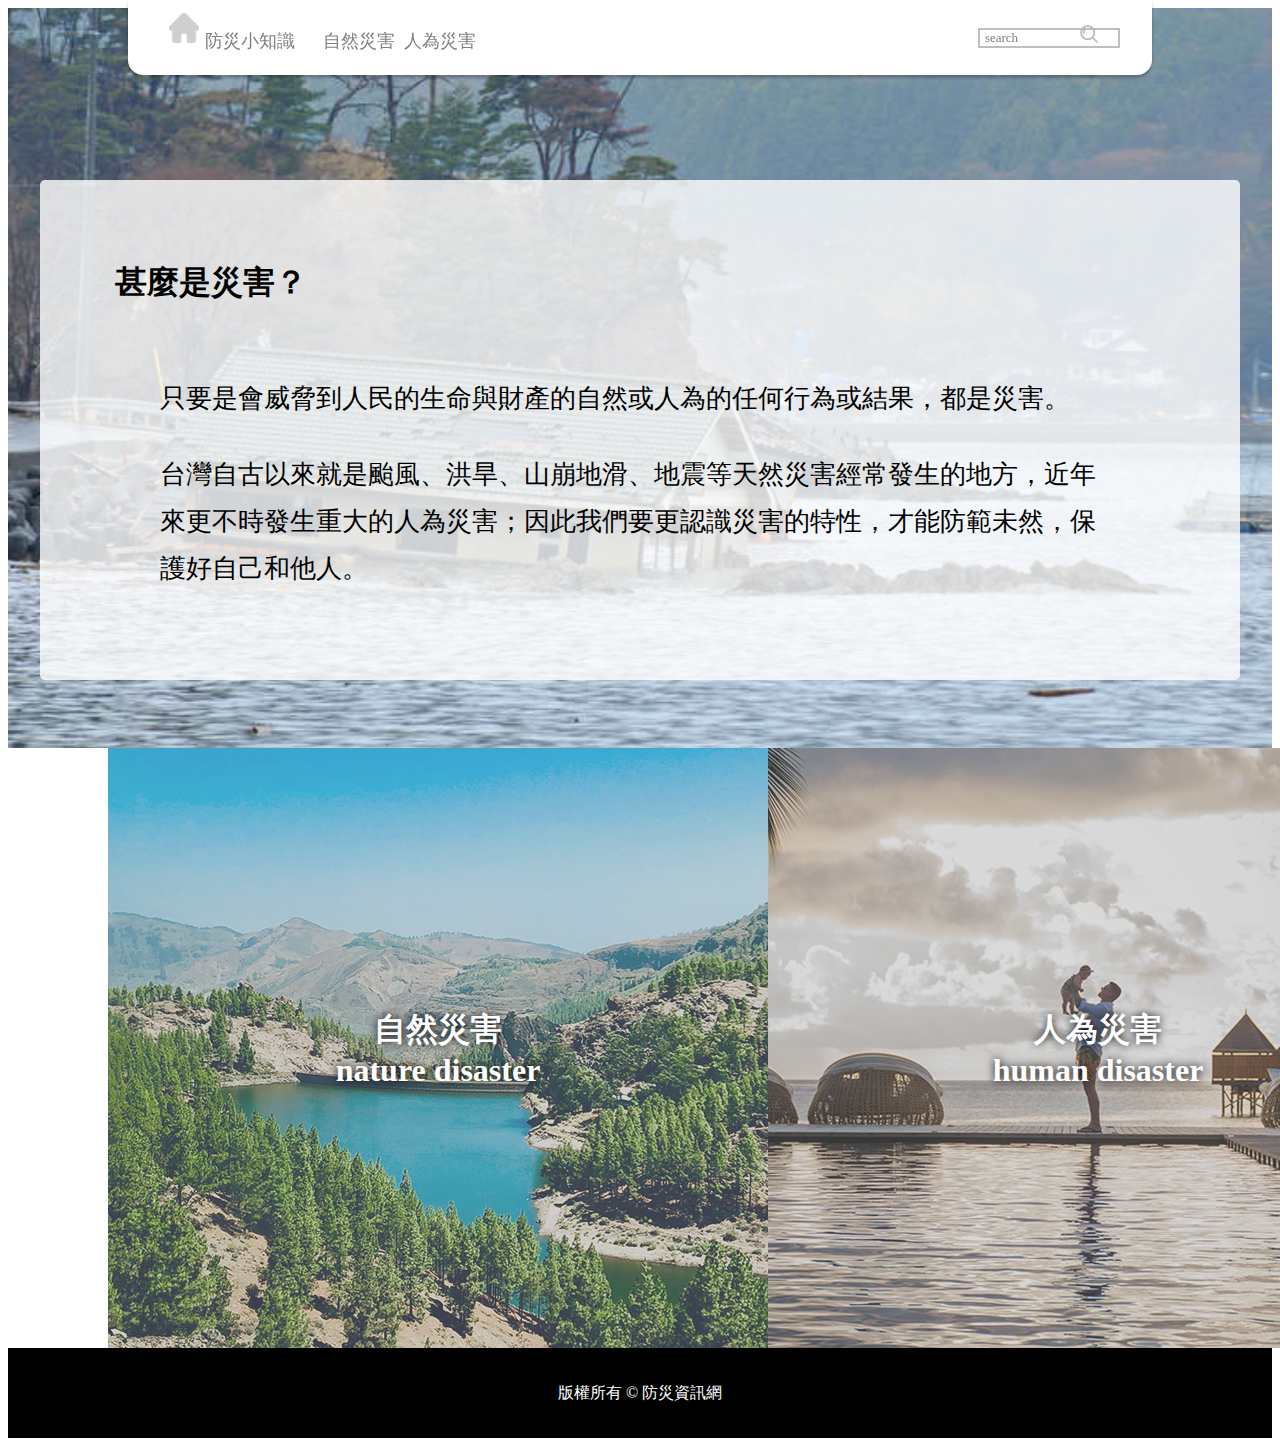
<file: home web part2/index1.html>
<!DOCTYPE html>
<html lang="en">
<head>
   <link href="https://cdn.jsdelivr.net/npm/bootstrap@5.0.0-beta3/dist/css/bootstrap.min.css" rel="stylesheet" integrity="sha384-eOJMYsd53ii+scO/bJGFsiCZc+5NDVN2yr8+0RDqr0Ql0h+rP48ckxlpbzKgwra6" crossorigin="anonymous">
    <meta charset="UTF-8">
    <title>Document</title>
    <meta name="viewport" content="width=device-width, initial-scale=1, shrink-to-fit=no">
    <link rel="stylesheet" type="text/css" href="style1.css">
</head>
<body>
    <div class="container container1 ">
        <div class="header">
           <div class="itema item1"><a href="index.html"><img src="photo/home.jpg" width="30"></a></div>
           <div class="itema item2"><a href="#">防災小知識</a></div>
           <div class="itema item3"><a href="#">自然災害</a></div>
           <div class="itema item4"><a href="#">人為災害</a></div>
           <div class="item5">search</div>
           <div class="itema item6"><img src="photo/search.png" width="18"></div>
       </div>
        <div class="content">
            <h1 class="a">甚麼是災害？</h1>
            <p class="b">只要是會威脅到人民的生命與財產的自然或人為的任何行為或結果，都是災害。</p>
            <p class="c">台灣自古以來就是颱風、洪旱、山崩地滑、地震等天然災害經常發生的地方，近年
            <br>來更不時發生重大的人為災害；因此我們要更認識災害的特性，才能防範未然，保
            <br>護好自己和他人。</p>
        </div>
    </div>
    <div class="flex">
       <a href="#">
        <div class="item">
            <img src="photo/nature.jpg">
            <div class="nature">自然災害<br>nature disaster</div>
        </div>
        </a>
        <a href="#">
        <div class="item">
            <img src="photo/human.jpg">
            <div class="human">人為災害<br>human disaster</div>
        </div>
        </a>
    </div>
    <div class="container">
    <div class="row">
        <div class="col">版權所有 © 防災資訊網</div>
    </div>
    </div>
    
    <script src="https://cdn.jsdelivr.net/npm/bootstrap@5.0.0-beta3/dist/js/bootstrap.bundle.min.js" integrity="sha384-JEW9xMcG8R+pH31jmWH6WWP0WintQrMb4s7ZOdauHnUtxwoG2vI5DkLtS3qm9Ekf" crossorigin="anonymous"></script>
</body>

</html>
</file>
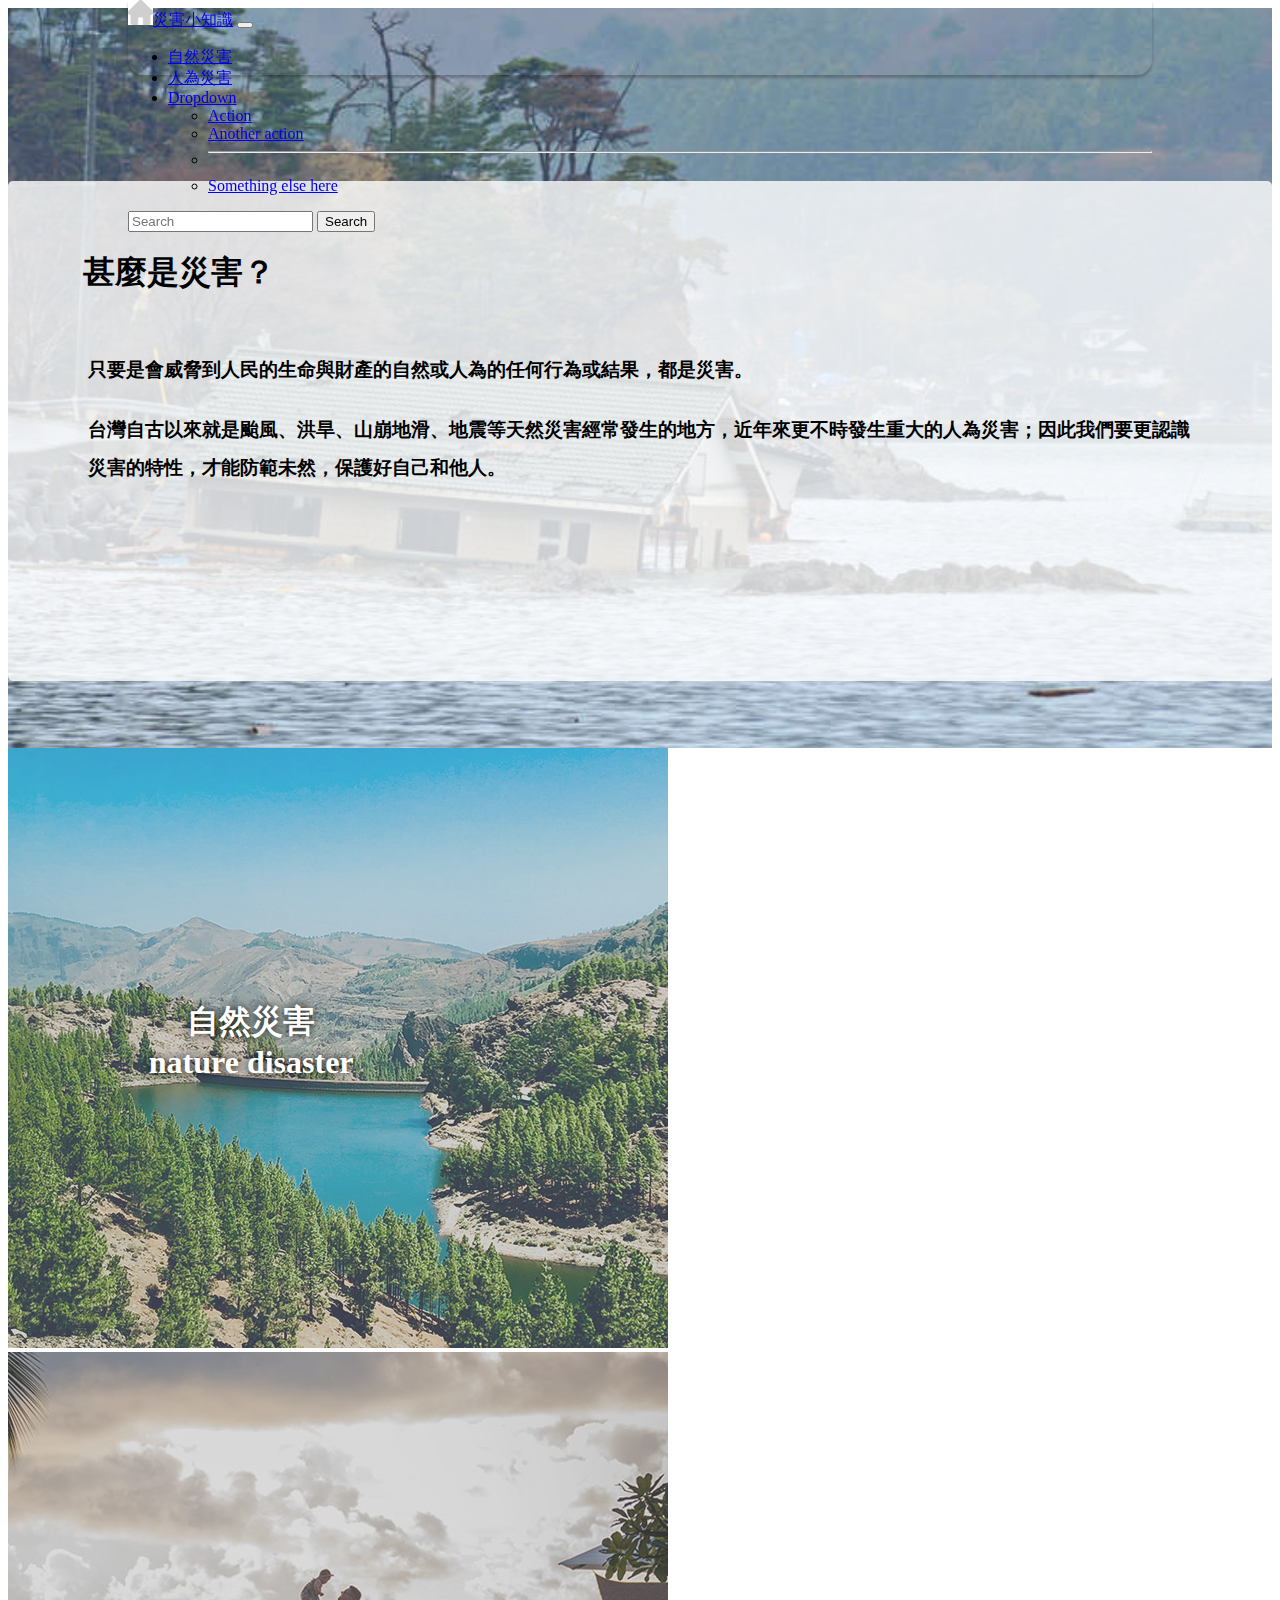
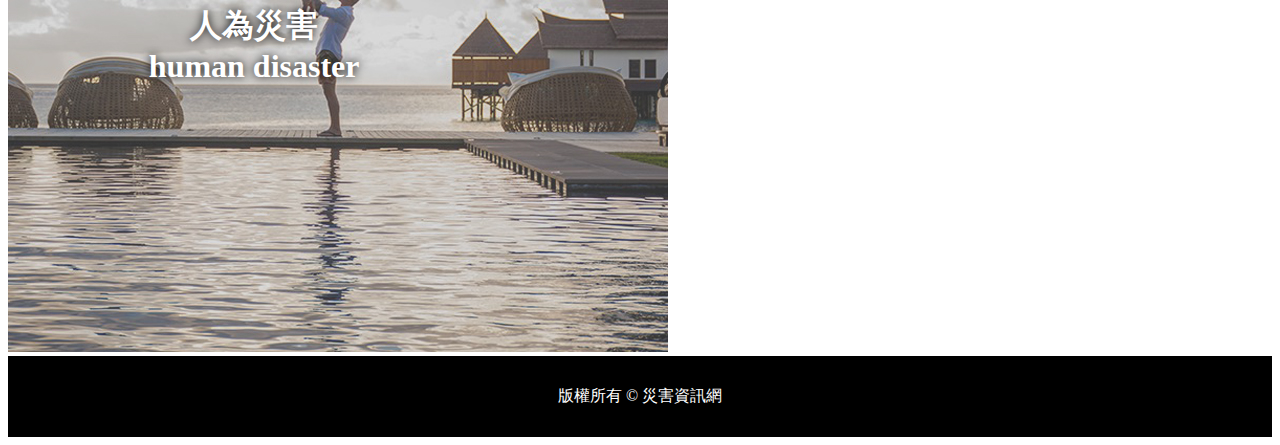
<file: home web part2/index1test.html>
<!DOCTYPE html>
<html lang="en">
<head>
    <meta charset="UTF-8">
    <title>Document</title>
    <link href="https://cdn.jsdelivr.net/npm/bootstrap@5.0.0-beta3/dist/css/bootstrap.min.css" rel="stylesheet" integrity="sha384-eOJMYsd53ii+scO/bJGFsiCZc+5NDVN2yr8+0RDqr0Ql0h+rP48ckxlpbzKgwra6" crossorigin="anonymous">
    <meta name="viewport" content="width=device-width, initial-scale=1, shrink-to-fit=no">
    <link rel="stylesheet" href="style1test.css">
</head>
<body>
  
  
  <nav class="navbar navbar-expand-lg navbar-light bg-white">
  <div class="container">
    <a class="navbar-brand" href="#"><img src="photo/home.jpg" width="25">災害小知識</a>
    <button class="navbar-toggler" type="button" data-bs-toggle="collapse" data-bs-target="#navbarSupportedContent" aria-controls="navbarSupportedContent" aria-expanded="false" aria-label="Toggle navigation">
      <span class="navbar-toggler-icon"></span>
    </button>
    <div class="collapse navbar-collapse" id="navbarSupportedContent">
      <ul class="navbar-nav me-auto mb-2 mb-lg-0">
        <li class="nav-item">
          <a class="nav-link active" aria-current="page" href="#">自然災害</a>
        </li>
        <li class="nav-item">
          <a class="nav-link" href="#">人為災害</a>
        </li>
        <li class="nav-item dropdown">
          <a class="nav-link dropdown-toggle" href="#" id="navbarDropdown" role="button" data-bs-toggle="dropdown" aria-expanded="false">
            Dropdown
          </a>
          <ul class="dropdown-menu" aria-labelledby="navbarDropdown">
            <li><a class="dropdown-item" href="#">Action</a></li>
            <li><a class="dropdown-item" href="#">Another action</a></li>
            <li><hr class="dropdown-divider"></li>
            <li><a class="dropdown-item" href="#">Something else here</a></li>
          </ul>
        </li>
      </ul>
      <form class="d-flex">
        <input class="form-control me-2" type="search" placeholder="Search" aria-label="Search">
        <button class="btn btn-outline-success" type="submit">Search</button>
      </form>
    </div>
  </div>
</nav>
  
  
   <div class="container f1">
       <div class="row box justify-content-around">
           <div class="col-11 col-content ">
            <h1 class="a">甚麼是災害？</h1>
            <h3 class="b">只要是會威脅到人民的生命與財產的自然或人為的任何行為或結果，都是災害。</h3>
            <h3 class="c">台灣自古以來就是颱風、洪旱、山崩地滑、地震等天然災害經常發生的地方，近年來更不時發生重大的人為災害；因此我們要更認識災害的特性，才能防範未然，保護好自己和他人。</h3>
           </div>
       </div>
   </div>
   <div class="container px-0">
        <div class="row g-0">
          <div class="col box1">
              <a href="#"><h1 class="w">自然災害<br>nature disaster</h1><img src="photo/nature.jpg" class="img-fluid"></a>
          </div>
          <div class="col box1">
              <a href="#"><h1 class="w">人為災害<br>human disaster</h1><img src="photo/human.jpg" class="img-fluid"></a>
          </div>
       </div>
    </div>
    <div class="container">
        <div class="row">
            <div class="col col-bottom">版權所有 © 災害資訊網</div>
        </div>
    </div>
    
    
    
    
    
    
    <script src="https://cdn.jsdelivr.net/npm/bootstrap@5.0.0-beta3/dist/js/bootstrap.bundle.min.js" integrity="sha384-JEW9xMcG8R+pH31jmWH6WWP0WintQrMb4s7ZOdauHnUtxwoG2vI5DkLtS3qm9Ekf" crossorigin="anonymous"></script>
</body>
</html>
</file>
<file: home web part2/style1.css>
.container1 {
    width: 100%;
    height: 740px;
    background-image: url(photo/a0003398_main.jpg);
    background-size: cover;
    background-position: center;
}

.header {
    width: 80%;
    height: 75px;
    background: #FFF;
    border-radius: 0px 0px 15px 15px;
    box-shadow: 0 3px 3px rgb(0 0 0 / 25%);
    position: fixed;
    z-index: 1;
    top: 0;
    left: 50%;
    margin-left: -40%;
    
    display: flex;
}
.itema {
    line-height: 75px;
    font-size: 18px;
}
.item1 {
    position: absolute;
    left: 4%;
}
.item2{
    position: absolute;
    left: 7.5%;
    top: 5%;
}
.item3 {
    position: absolute;
    left: 19%;
    top: 5%;
}
.item4{
    position: absolute;
    left: 27%;
    top: 5%;
}
.item5 {
    border: 2px solid #bfbfbf;
    position: absolute;
    left: 83%;
    top: 5%;
    color: gray;
    padding: 0px 100px 0px 5px;
    margin: 24px 0px ;
    font-size: 13px;
}
.item6 {
    position: absolute;
    left: 93%;
}
a {
    text-decoration: none;
    color: gray;
}
.content{
    width: 1200px;
    height: 500px;
    border-radius: 5px;
    background: rgba(255,255,255,.8);
    position: absolute;
    left: 50%;
    top: 20%;
    margin-left: -600px;
}

p{
    font-size: 26px;
}

.a{
    padding: 60px 75px 0px;
}

.b{
    padding: 50px 120px 10px;
}

.c{
    padding: 0px 120px 0px;
    line-height: 1.8;
}
.flex {
    display: flex;
    height: 600px;
    padding: 0px 100px;
    width: 100%;
}
.item {
    display: flex;
    flex-basis: 50%;
    justify-content: center;
    align-items: center;
    color: white;
    font-size: 2rem;
}
.col {
    display: flex;
    justify-content: center;
    align-items: center;
    height: 10vh;
    background: #000;
    color: white;
}
.nature {
    position: absolute;
    color: white;
    z-index: 1;
    text-align: center;
    font-weight: bold;
    text-shadow: 0em 0em 0.3em black;
}
.human {
    position: absolute;
    color: white;
    z-index: 1;
    text-align: center;
    font-weight: bold;
    text-shadow: 0em 0em 0.3em black;
}
</file>
<file: home web part2/style1test.css>
.navbar {
    position: fixed;
    width: 80%;
    height: 75px;
    box-shadow: 0 3px 3px rgb(0 0 0 / 25%);
    border-radius: 0px 0px 15px 15px;
    top: 0;
    left: 50%;
    margin-left: -40%;
    z-index: 1;
}
.f1 {
    width: 100%;
    height: 740px;
    background-image: url(photo/a0003398_main.jpg);
    background-size: cover;
    background-position: center;
}
.col-content {
    background: rgba(255,255,255,.8);
    height: 500px;
    border-radius: 5px;
}
.box {
    padding-top: 12%
}
.box1 {
    position: relative;
}
.w {
    font-weight: bold;
    text-align: center;
    text-shadow: 0em 0em 0.3em black;
    color: white;
    position: absolute;
    top: 18vw;
    left: 11vw;
}
.col-bottom {
    background: black;
    color: white;
    height: 9vh;
    display: flex;
    justify-content: center;
    align-items: center
}
.a{
    padding: 70px 75px 0px;
}

.b{
    padding: 40px 80px 10px;
}

.c{
    padding: 0px 80px 0px;
    line-height: 2;
}
</file>
